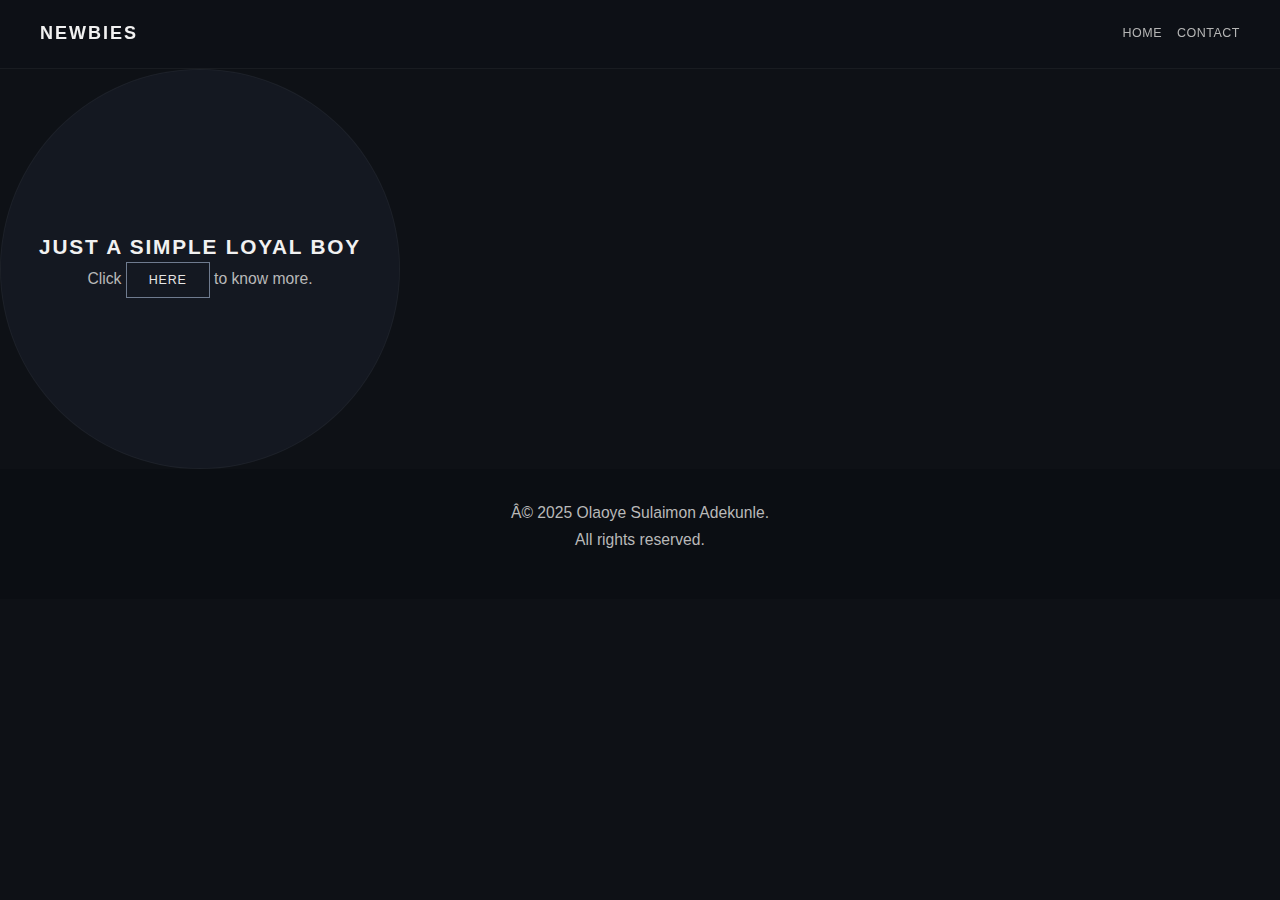
<file: index.html>
<!DOCTYPE html>
<html>
    <head>
        <meta name="viewport" content="width=device-width, initial-scale=1.0">
        <meta charset="UHT-8">
        <link rel="stylesheet" href="style.css">
    </head>
     <body>

 <!--HEADER-->
    <header class="header">
     <h1 class="logo">NEWBIES</h1>
       <nav class="nav">
             <a href="index.html">HOME</a>
             <a href="contact.html">CONTACT</a>
        </nav>
     </header>


 <!-- HERO -->
      <section class="hero">
         <h2>JUST A SIMPLE LOYAL BOY</h2>
         <p>Click <a href="about.html" class="here">HERE</a> to know more.</p>
     </section>

 <!-- FOOTER-->
      <footer class="site-footer">
          <p>© 2025 Olaoye Sulaimon Adekunle. <br> All rights reserved.</p>
      </footer>


     </body>
</html>
</file>
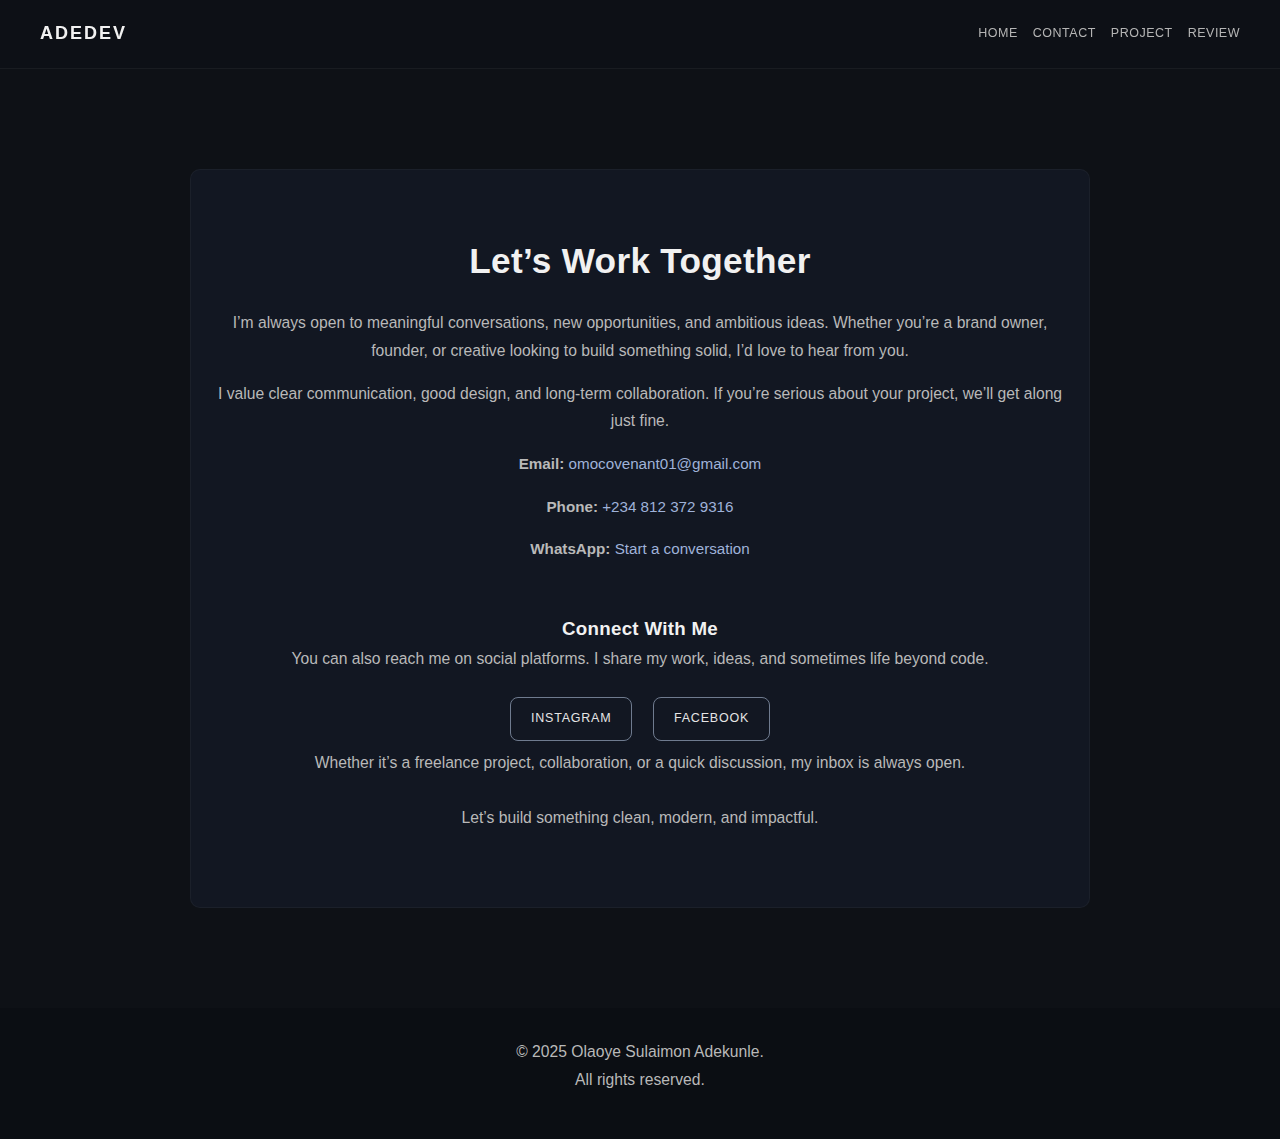
<file: contact.html>
<!DOCTYPE html>
<html lang="en">
<head>
    <meta charset="UTF-8">
    <meta name="viewport" content="width=device-width, initial-scale=1.0">
    <title>Contact | AdeDev</title>
    <link rel="stylesheet" href="style.css">
</head>
<body>

<!-- HEADER -->
<header class="header">
    <h1 class="logo">AdeDev</h1>
    <nav class="nav">
        <a href="index.html">HOME</a>
        <a href="contact.html">CONTACT</a>
        <a href="project.html">PROJECT</a>
         <a href="testimony.html">REVIEW</a>
    </nav>
</header>

<!-- CONTACT -->
<section id="contact" class="contact-section">

    <!-- INTRO -->
    <h2>Let’s Work Together</h2>
    <p class="intro">
        I’m always open to meaningful conversations, new opportunities, and ambitious ideas.
        Whether you’re a brand owner, founder, or creative looking to build something solid,
        I’d love to hear from you.
    </p>

    <!-- PERSONAL NOTE -->
    <p class="intro">
        I value clear communication, good design, and long-term collaboration.
        If you’re serious about your project, we’ll get along just fine.
    </p>

    <!-- CONTACT DETAILS -->
    <div class="contact-info">
        <p><strong>Email:</strong>
            <a href="mailto:Omocovenant01@gmail.com">omocovenant01@gmail.com</a>
        </p>

        <p><strong>Phone:</strong>
            <a href="tel:+2348123729316">+234 812 372 9316</a>
        </p>

        <p><strong>WhatsApp:</strong>
            <a href="https://wa.me/2348123729316" target="_blank">Start a conversation</a>
        </p>
    </div>

    <!-- SOCIAL CONNECTION -->
    <div class="social-cta">
        <h3>Connect With Me</h3>
        <p>
            You can also reach me on social platforms. I share my work, ideas,
            and sometimes life beyond code.
        </p>

        <div class="social-links">
            <a href="https://instagram.com/iamhardhey_" target="_blank">Instagram</a>
            <a href="https://facebook.com/olaoye.sulaimon.9" target="_blank">Facebook</a>
        </div>
    </div>

    <!-- CLOSING -->
    <p class="closing">
        Whether it’s a freelance project, collaboration, or a quick discussion,
        my inbox is always open.  
        <br><br>
        Let’s build something clean, modern, and impactful.
    </p>

</section>

<!-- FOOTER -->
<footer class="site-footer">
    <p>© 2025 Olaoye Sulaimon Adekunle. <br> All rights reserved.</p>
</footer>

</body>
</html>
</file>
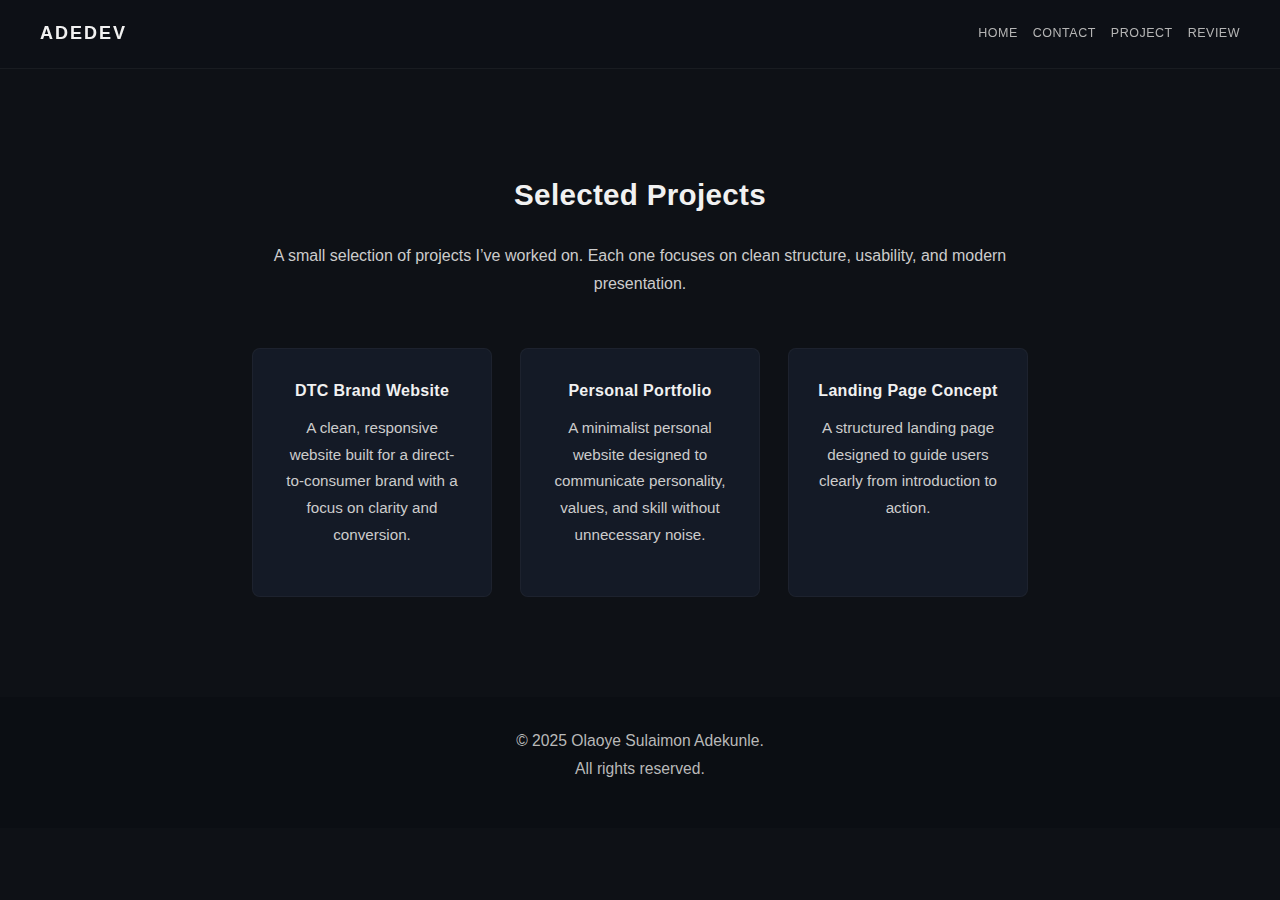
<file: project.html>
<!DOCTYPE html>
<html lang="en">
<head>
    <meta charset="UTF-8">
    <meta name="viewport" content="width=device-width, initial-scale=1.0">
    <title>Projects | AdeDev</title>
    <link rel="stylesheet" href="style.css">
</head>
<body>

<header class="header">
    <h1 class="logo">AdeDev</h1>
    <nav class="nav">
        <a href="index.html">HOME</a>
        <a href="contact.html">CONTACT</a>
        <a href="project.html">PROJECT</a>
         <a href="testimony.html">REVIEW</a>
    </nav>
</header>

<section class="section">
    <h3>Selected Projects</h3>
    <p>
        A small selection of projects I’ve worked on.
        Each one focuses on clean structure, usability,
        and modern presentation.
    </p>

    <div class="cards">
        <div class="card">
            <h4>DTC Brand Website</h4>
            <p>
                A clean, responsive website built for a
                direct-to-consumer brand with a focus on
                clarity and conversion.
            </p>
        </div>

        <div class="card">
            <h4>Personal Portfolio</h4>
            <p>
                A minimalist personal website designed to
                communicate personality, values, and skill
                without unnecessary noise.
            </p>
        </div>

        <div class="card">
            <h4>Landing Page Concept</h4>
            <p>
                A structured landing page designed to guide
                users clearly from introduction to action.
            </p>
        </div>
    </div>
</section>

<footer class="site-footer">
    <p>© 2025 Olaoye Sulaimon Adekunle.<br>All rights reserved.</p>
</footer>

</body>
</html>
</file>
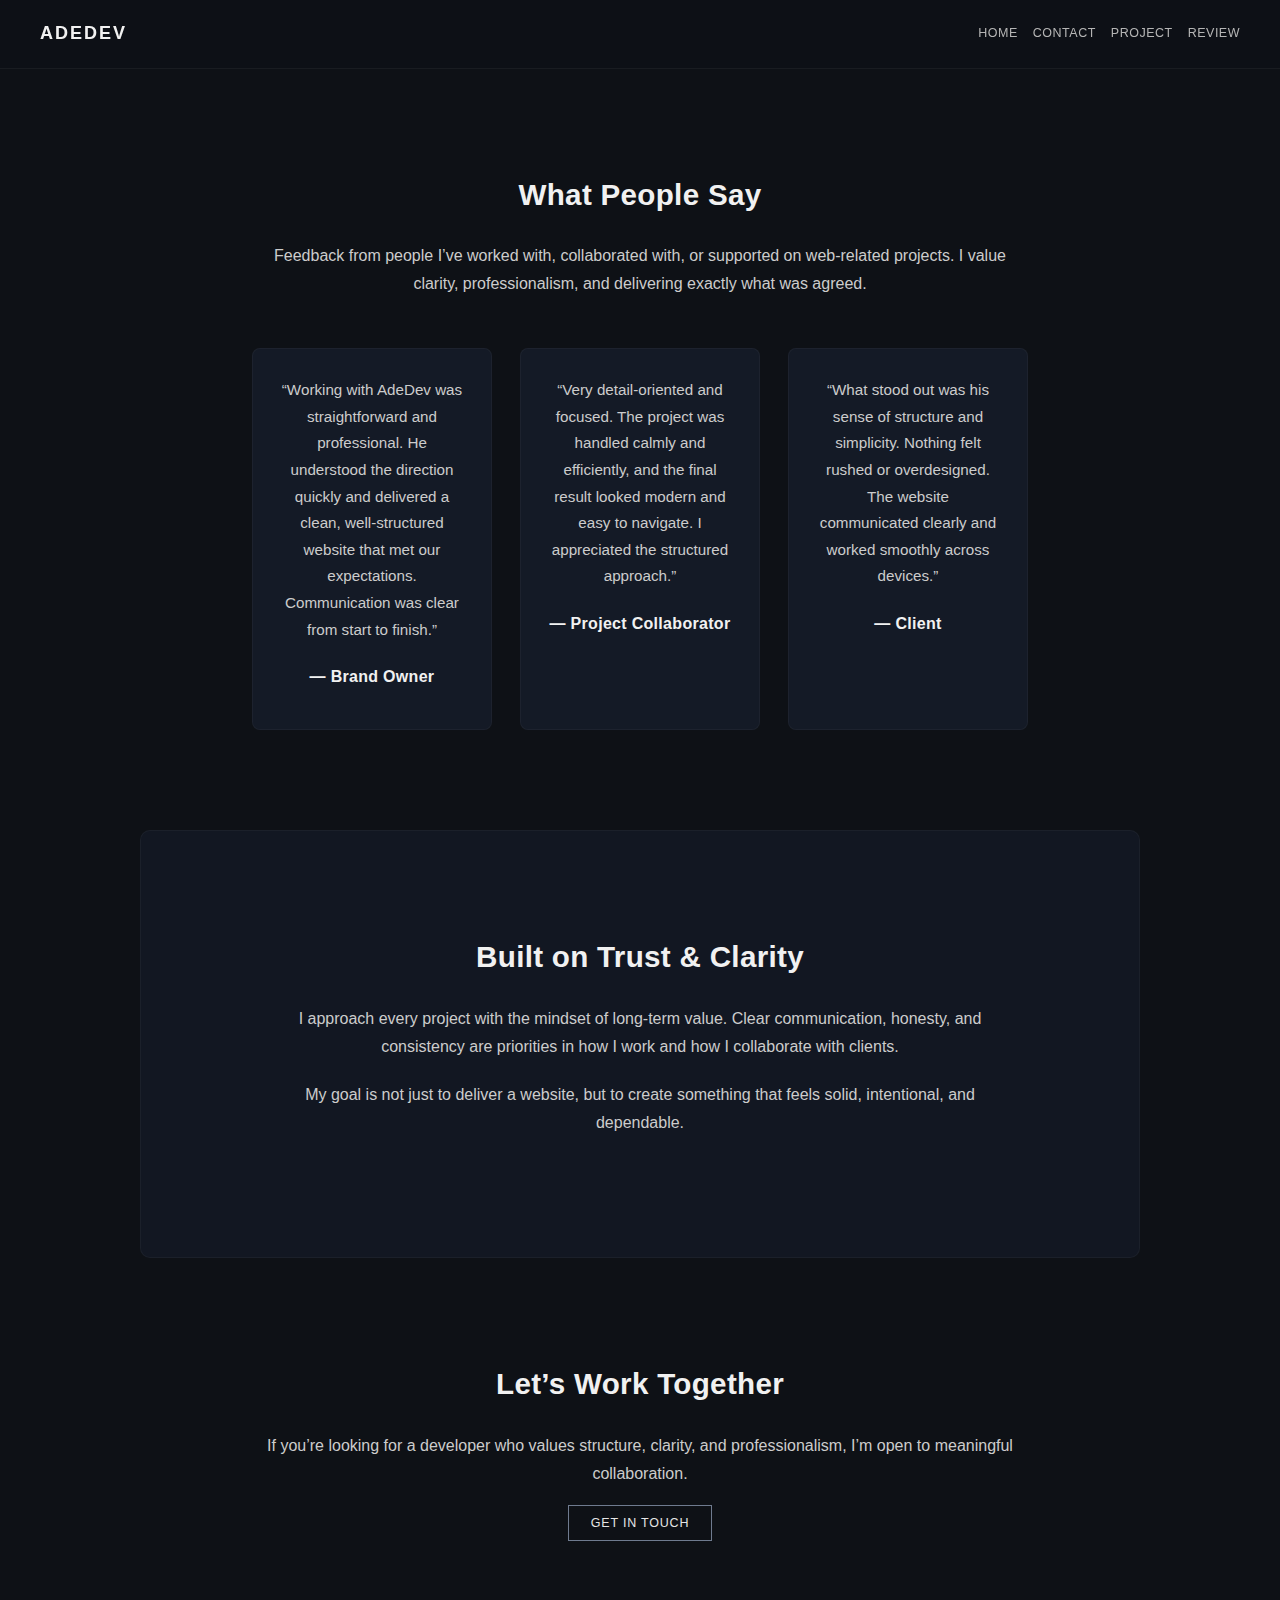
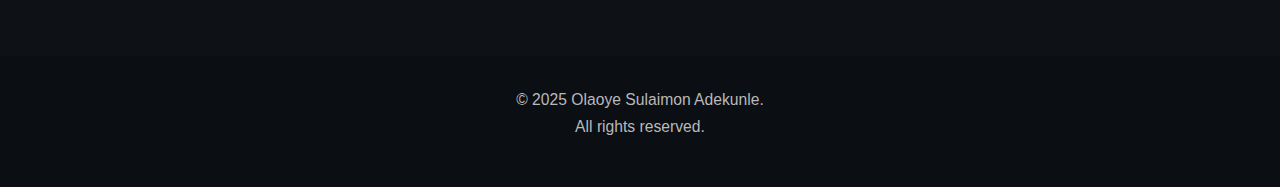
<file: testimony.html>
<!DOCTYPE html>
<html lang="en">
<head>
    <meta charset="UTF-8">
    <meta name="viewport" content="width=device-width, initial-scale=1.0">
    <title>Testimonials | AdeDev</title>
    <link rel="stylesheet" href="style.css">
</head>
<body>

<!-- HEADER -->
<header class="header">
    <h1 class="logo">AdeDev</h1>
    <nav class="nav">
        <a href="index.html">HOME</a>
        <a href="contact.html">CONTACT</a>
        <a href="project.html">PROJECT</a>
         <a href="testimony.html">REVIEW</a>
    </nav>
</header>

<!-- TESTIMONIALS -->
<section class="section">
    <h3>What People Say</h3>
    <p>
        Feedback from people I’ve worked with, collaborated with,
        or supported on web-related projects. I value clarity,
        professionalism, and delivering exactly what was agreed.
    </p>

    <div class="cards">

        <div class="card">
            <p>
                “Working with AdeDev was straightforward and professional.
                He understood the direction quickly and delivered a clean,
                well-structured website that met our expectations.
                Communication was clear from start to finish.”
            </p>
            <h4>— Brand Owner</h4>
        </div>

        <div class="card">
            <p>
                “Very detail-oriented and focused.
                The project was handled calmly and efficiently,
                and the final result looked modern and easy to navigate.
                I appreciated the structured approach.”
            </p>
            <h4>— Project Collaborator</h4>
        </div>

        <div class="card">
            <p>
                “What stood out was his sense of structure and simplicity.
                Nothing felt rushed or overdesigned.
                The website communicated clearly and worked smoothly
                across devices.”
            </p>
            <h4>— Client</h4>
        </div>

    </div>
</section>

<!-- TRUST STATEMENT -->
<section class="section light">
    <h3>Built on Trust & Clarity</h3>
    <p>
        I approach every project with the mindset of long-term value.
        Clear communication, honesty, and consistency are priorities
        in how I work and how I collaborate with clients.
    </p>

    <p>
        My goal is not just to deliver a website, but to create
        something that feels solid, intentional, and dependable.
    </p>
</section>

<!-- CTA -->
<section class="section">
    <h3>Let’s Work Together</h3>
    <p>
        If you’re looking for a developer who values structure,
        clarity, and professionalism, I’m open to meaningful
        collaboration.
    </p>
    <p>
        <a href="contact.html" class="here">Get in touch</a>
    </p>
</section>

<!-- FOOTER -->
<footer class="site-footer">
    <p>© 2025 Olaoye Sulaimon Adekunle.<br>All rights reserved.</p>
</footer>

</body>
</html>
</file>
<file: style.css>
/* =========================
   RESET & BASE
========================= */
* {
    box-sizing: border-box;
    margin: 0;
    padding: 0;
}

body {
    font-family: -apple-system, BlinkMacSystemFont, "Segoe UI",
                 Roboto, Helvetica, Arial, sans-serif;
    background-color: #0e1116;
    color: #d8d8d8;
    line-height: 1.75;
    -webkit-font-smoothing: antialiased;
}

/* =========================
   TYPOGRAPHY
========================= */
h1, h2, h3, h4 {
    font-weight: 600;
    letter-spacing: 0.3px;
    color: #f1f1f1;
}

p {
    color: #b9b9b9;
    font-size: 0.98rem;
    margin-bottom: 16px;
}

/* =========================
   HEADER / NAV
========================= */
.header {
    position: sticky;
    top: 0;
    z-index: 100;
    padding: 18px 40px;
    display: flex;
    justify-content: space-between;
    align-items: center;
    background: rgba(14,17,22,0.95);
    backdrop-filter: blur(6px);
    border-bottom: 1px solid rgba(255,255,255,0.05);
}

.logo {
    font-size: 18px;
    font-weight: 700;
    letter-spacing: 2px;
    text-transform: uppercase;
}

.nav {
    display: flex;
    gap: 15px; /* tightened gap */
}

.nav a {
    font-size: 12.5px;
    letter-spacing: 0.5px;
    text-decoration: none;
    color: #b5b5b5;
    transition: color 0.25s ease;
}

.nav a:hover {
    color: #ffffff;
}

/* =========================
   HERO
========================= */
.main {
    min-height: calc(100vh - 140px);
    display: flex;
    justify-content: center;
    align-items: center;
}

.hero {
    width: 400px;
    height: 400px;
    border-radius: 50%;
    background: #141821;
    display: flex;
    flex-direction: column;
    justify-content: center;
    align-items: center;
    text-align: center;
    padding: 36px;
    border: 1px solid rgba(255,255,255,0.04);
}

.hero h2 {
    font-size: 1.3rem;
    letter-spacing: 1.8px;
    text-transform: uppercase;
}

.divider {
    width: 40px;
    height: 1px;
    background-color: #6f7b8f;
    margin: 18px 0 22px;
}

.here {
    text-decoration: none;
    padding: 10px 22px;
    border: 1px solid #6f7b8f;
    color: #e5e5e5;
    font-size: 12.5px;
    letter-spacing: 0.8px;
    text-transform: uppercase;
    transition: all 0.25s ease;
}

.here:hover {
    background-color: #6f7b8f;
    color: #0e1116;
}

/* =========================
   SECTIONS
========================= */
.section {
    max-width: 1000px;
    margin: 0 auto;
    padding: 100px 20px;
    text-align: center;
}

.section h3 {
    font-size: 1.85rem;
    margin-bottom: 22px;
}

.section p {
    font-size: 1rem;
    color: #cccccc;
    max-width: 760px;
    margin: 0 auto 20px;
}

.section.light {
    background-color: #121722;
    border: 1px solid rgba(255,255,255,0.04);
    border-radius: 10px;
}

/* =========================
   CARDS
========================= */
.cards {
    display: flex;
    justify-content: center;
    gap: 28px;
    flex-wrap: wrap;
    margin-top: 50px;
}

.card {
    width: 240px;
    padding: 28px;
    background-color: #141a26;
    border: 1px solid rgba(255,255,255,0.04);
    border-radius: 8px;
}

.card h4 {
    font-size: 1rem;
    margin-bottom: 10px;
}

.card p {
    font-size: 0.95rem;
}

/* =========================
   ABOUT
========================= */
.about-section {
    max-width: 1000px;
    margin: 100px auto;
    padding: 0 20px;
}

.about-container {
    display: flex;
    gap: 48px;
    align-items: center;
    padding: 48px;
    background-color: #121722;
    border: 1px solid rgba(255,255,255,0.04);
    border-radius: 10px;
}

.about-image img {
    width: 180px;
    height: 180px;
    border-radius: 50%;
    object-fit: cover;
}

.about-text h2 {
    font-size: 2rem;
    margin-bottom: 16px;
}

.about-text strong {
    color: #e5e5e5;
}

/* =========================
   SKILLS
========================= */
.skills {
    display: flex;
    gap: 12px;
    flex-wrap: wrap;
    justify-content: center;
    margin-top: 24px;
}

.skills span {
    padding: 7px 14px;
    border: 1px solid #6f7b8f;
    font-size: 0.85rem;
    color: #d8d8d8;
    border-radius: 8px;
}

/* =========================
   CONTACT
========================= */
.contact-section {
    max-width: 900px;
    margin: 100px auto;
    padding: 60px 20px;
    text-align: center;
    background-color: #121722;
    border: 1px solid rgba(255,255,255,0.04);
    border-radius: 10px;
}

.contact-section h2 {
    font-size: 2.2rem;
    margin-bottom: 18px;
}

.contact-info p {
    font-size: 0.95rem;
}

.contact-info a {
    color: #9fb2d9;
    text-decoration: none;
}

.contact-info a:hover {
    text-decoration: underline;
}

/* =========================
   SOCIAL CTA
========================= */
.social-cta {
    margin-top: 50px;
}

.social-links a {
    display: inline-block;
    margin: 8px;
    padding: 10px 20px;
    border: 1px solid #6f7b8f;
    color: #e5e5e5;
    font-size: 12.5px;
    text-transform: uppercase;
    letter-spacing: 0.8px;
    text-decoration: none;
    border-radius: 8px;
    transition: all 0.25s ease;
}

.social-links a:hover {
    background-color: #6f7b8f;
    color: #0e1116;
}

/* =========================
   FOOTER
========================= */
.site-footer {
    text-align: center;
    padding: 30px 20px;
    background-color: #0b0e13;
    color: #8a8a8a;
    font-size: 13px;
}

/* =========================
   FULL RESPONSIVE
========================= */

/* MOBILE (≤600px) */
@media (max-width: 600px) {
    body { font-size: 15px; }

    .header { padding: 14px 16px; }
    .nav { gap: 14px; }
    .nav a { font-size: 11px; }

    .hero { width: 260px; height: 260px; padding: 28px; }
    .hero h2 { font-size: 1rem; }

    .section { padding: 60px 16px; }
    .section h3 { font-size: 1.4rem; }

    .cards { flex-direction: column; gap: 20px; }
    .card { width: 100%; max-width: 300px; }

    .about-container { flex-direction: column; gap: 20px; padding: 32px; }
    .about-text h2 { font-size: 1.7rem; }

    .contact-section { padding: 40px 16px; }
    .contact-section h2 { font-size: 1.8rem; }
}

/* TABLET (≤1024px) */
@media (max-width: 1024px) {
    .header { padding: 18px 28px; }
    .section { padding: 80px 28px; }
    .about-container { padding: 40px; gap: 36px; }
    .cards { gap: 26px; }
}

/* LARGE SCREENS (≥1400px) */
@media (min-width: 1400px) {
    .section, .about-section, .contact-section { max-width: 1150px; }
    .hero { width: 460px; height: 460px; }
    .hero h2 { font-size: 1.45rem; }
}
</file>
